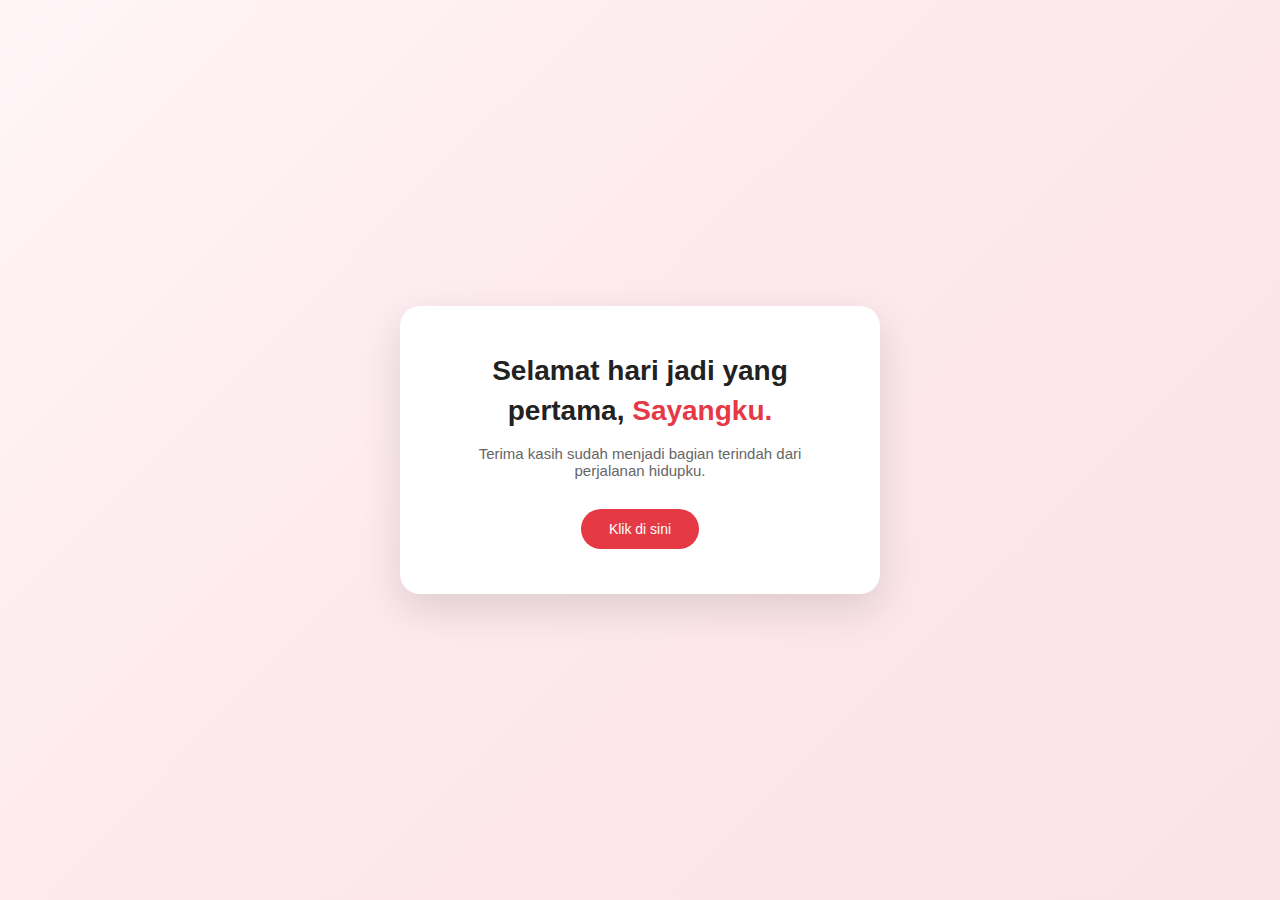
<file: index.html>
<!DOCTYPE html>
<html lang="id">
<head>
    <meta charset="UTF-8">
    <title>Hari Jadi</title>
    <link rel="stylesheet" href="style.css">
</head>
<body>

<div class="card">
    <h1>
        Selamat hari jadi yang pertama,
        <span>Sayangku.</span>
    </h1>

    <p>
        Terima kasih sudah menjadi bagian terindah dari perjalanan hidupku.
    </p>

    <a href="page1.html" class="btn">
        Klik di sini
    </a>
</div>

</body>
</html>
</file>
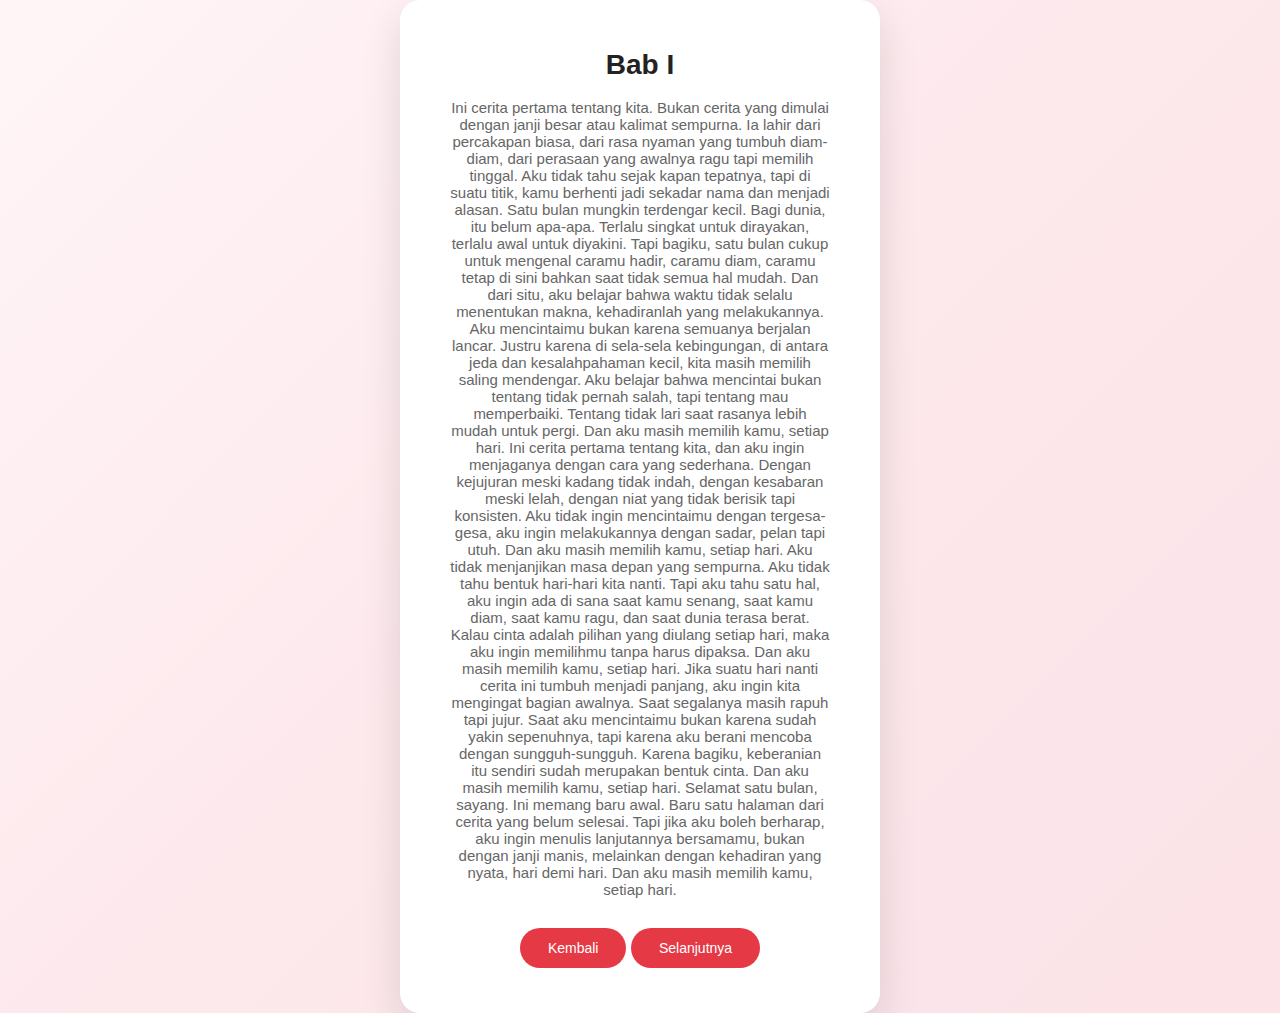
<file: page1.html>
<!DOCTYPE html>
<html lang="id">
<head>
    <meta charset="UTF-8">
    <title>I</title>
    <link rel="stylesheet" href="style.css">
</head>
<body>

<div class="card">
    <h1>Bab I</h1>
    <p>Ini cerita pertama tentang kita.
Bukan cerita yang dimulai dengan janji besar atau kalimat sempurna. Ia lahir dari percakapan biasa, dari rasa nyaman yang tumbuh diam-diam, dari perasaan yang awalnya ragu tapi memilih tinggal. Aku tidak tahu sejak kapan tepatnya, tapi di suatu titik, kamu berhenti jadi sekadar nama dan menjadi alasan.

Satu bulan mungkin terdengar kecil.
Bagi dunia, itu belum apa-apa. Terlalu singkat untuk dirayakan, terlalu awal untuk diyakini. Tapi bagiku, satu bulan cukup untuk mengenal caramu hadir, caramu diam, caramu tetap di sini bahkan saat tidak semua hal mudah. Dan dari situ, aku belajar bahwa waktu tidak selalu menentukan makna, kehadiranlah yang melakukannya.

Aku mencintaimu bukan karena semuanya berjalan lancar.
Justru karena di sela-sela kebingungan, di antara jeda dan kesalahpahaman kecil, kita masih memilih saling mendengar. Aku belajar bahwa mencintai bukan tentang tidak pernah salah, tapi tentang mau memperbaiki. Tentang tidak lari saat rasanya lebih mudah untuk pergi. Dan aku masih memilih kamu, setiap hari.

Ini cerita pertama tentang kita, dan aku ingin menjaganya dengan cara yang sederhana.
Dengan kejujuran meski kadang tidak indah, dengan kesabaran meski lelah, dengan niat yang tidak berisik tapi konsisten. Aku tidak ingin mencintaimu dengan tergesa-gesa, aku ingin melakukannya dengan sadar, pelan tapi utuh. Dan aku masih memilih kamu, setiap hari.

Aku tidak menjanjikan masa depan yang sempurna.
Aku tidak tahu bentuk hari-hari kita nanti. Tapi aku tahu satu hal, aku ingin ada di sana saat kamu senang, saat kamu diam, saat kamu ragu, dan saat dunia terasa berat. Kalau cinta adalah pilihan yang diulang setiap hari, maka aku ingin memilihmu tanpa harus dipaksa. Dan aku masih memilih kamu, setiap hari.

Jika suatu hari nanti cerita ini tumbuh menjadi panjang,
aku ingin kita mengingat bagian awalnya. Saat segalanya masih rapuh tapi jujur. Saat aku mencintaimu bukan karena sudah yakin sepenuhnya, tapi karena aku berani mencoba dengan sungguh-sungguh. Karena bagiku, keberanian itu sendiri sudah merupakan bentuk cinta. Dan aku masih memilih kamu, setiap hari.

Selamat satu bulan, sayang.
Ini memang baru awal. Baru satu halaman dari cerita yang belum selesai. Tapi jika aku boleh berharap, aku ingin menulis lanjutannya bersamamu, bukan dengan janji manis, melainkan dengan kehadiran yang nyata, hari demi hari. Dan aku masih memilih kamu, setiap hari.</p>

        <div class="buttons">
        <a href="index.html" class="btn">Kembali</a>
        <a href="page2.html" class="btn">Selanjutnya</a>
    </div>
</div>

</body>
</html>
</file>
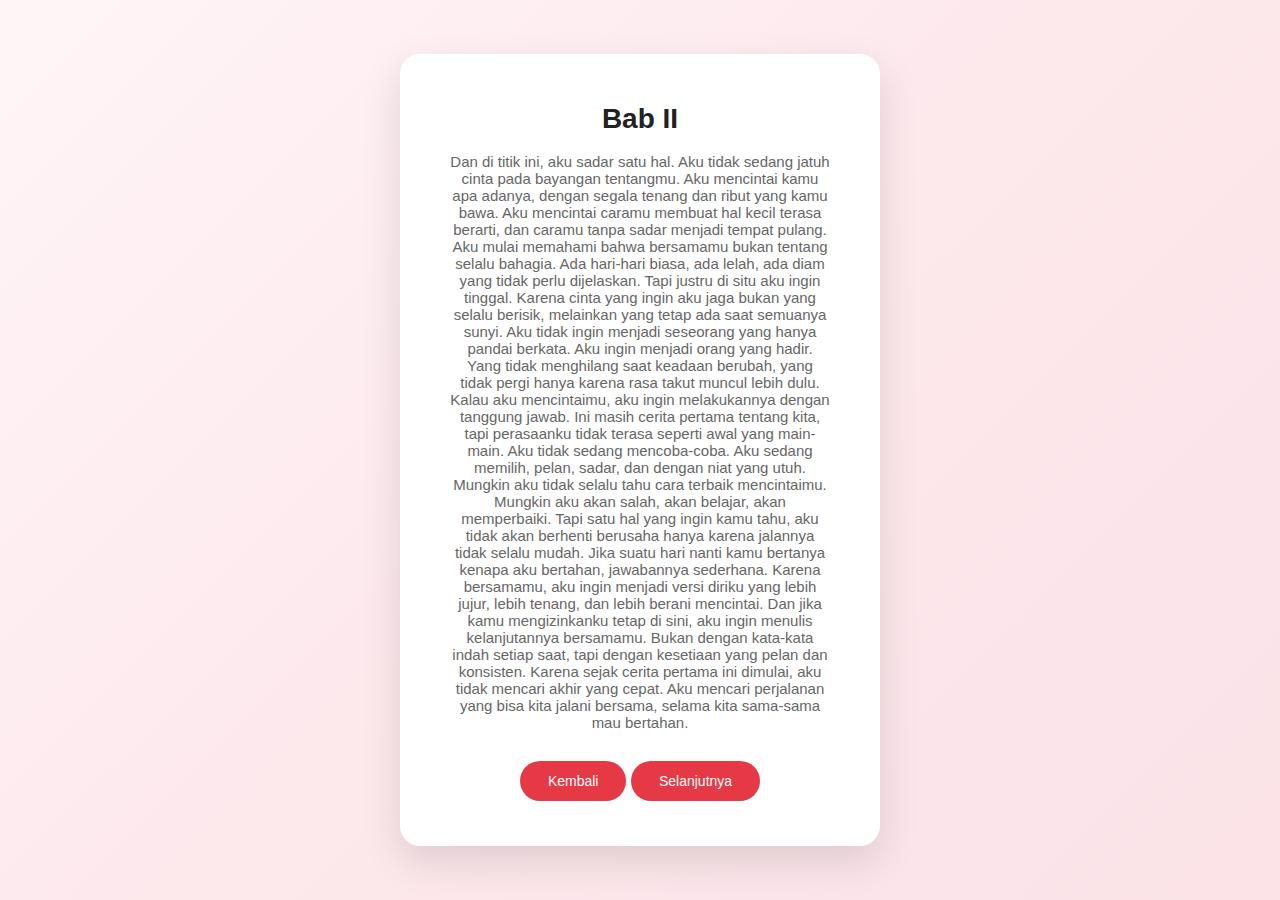
<file: page2.html>
<!DOCTYPE html>
<html lang="id">
<head>
    <meta charset="UTF-8">
    <title>II</title>
    <link rel="stylesheet" href="style.css">
</head>
<body>

<div class="card">
    <h1>Bab II</h1>
    <p>Dan di titik ini, aku sadar satu hal.
Aku tidak sedang jatuh cinta pada bayangan tentangmu. Aku mencintai kamu apa adanya, dengan segala tenang dan ribut yang kamu bawa. Aku mencintai caramu membuat hal kecil terasa berarti, dan caramu tanpa sadar menjadi tempat pulang.

Aku mulai memahami bahwa bersamamu bukan tentang selalu bahagia.
Ada hari-hari biasa, ada lelah, ada diam yang tidak perlu dijelaskan. Tapi justru di situ aku ingin tinggal. Karena cinta yang ingin aku jaga bukan yang selalu berisik, melainkan yang tetap ada saat semuanya sunyi.

Aku tidak ingin menjadi seseorang yang hanya pandai berkata.
Aku ingin menjadi orang yang hadir. Yang tidak menghilang saat keadaan berubah, yang tidak pergi hanya karena rasa takut muncul lebih dulu. Kalau aku mencintaimu, aku ingin melakukannya dengan tanggung jawab.

Ini masih cerita pertama tentang kita,
tapi perasaanku tidak terasa seperti awal yang main-main. Aku tidak sedang mencoba-coba. Aku sedang memilih, pelan, sadar, dan dengan niat yang utuh.

Mungkin aku tidak selalu tahu cara terbaik mencintaimu.
Mungkin aku akan salah, akan belajar, akan memperbaiki. Tapi satu hal yang ingin kamu tahu, aku tidak akan berhenti berusaha hanya karena jalannya tidak selalu mudah.

Jika suatu hari nanti kamu bertanya kenapa aku bertahan,
jawabannya sederhana. Karena bersamamu, aku ingin menjadi versi diriku yang lebih jujur, lebih tenang, dan lebih berani mencintai.

Dan jika kamu mengizinkanku tetap di sini,
aku ingin menulis kelanjutannya bersamamu. Bukan dengan kata-kata indah setiap saat, tapi dengan kesetiaan yang pelan dan konsisten.

Karena sejak cerita pertama ini dimulai,
aku tidak mencari akhir yang cepat. Aku mencari perjalanan yang bisa kita jalani bersama, selama kita sama-sama mau bertahan.</p>

        <div class="buttons">
        <a href="page1.html" class="btn">Kembali</a>
        <a href="page3.html" class="btn">Selanjutnya</a>
    </div>
</div>

</body>
</html>
</file>
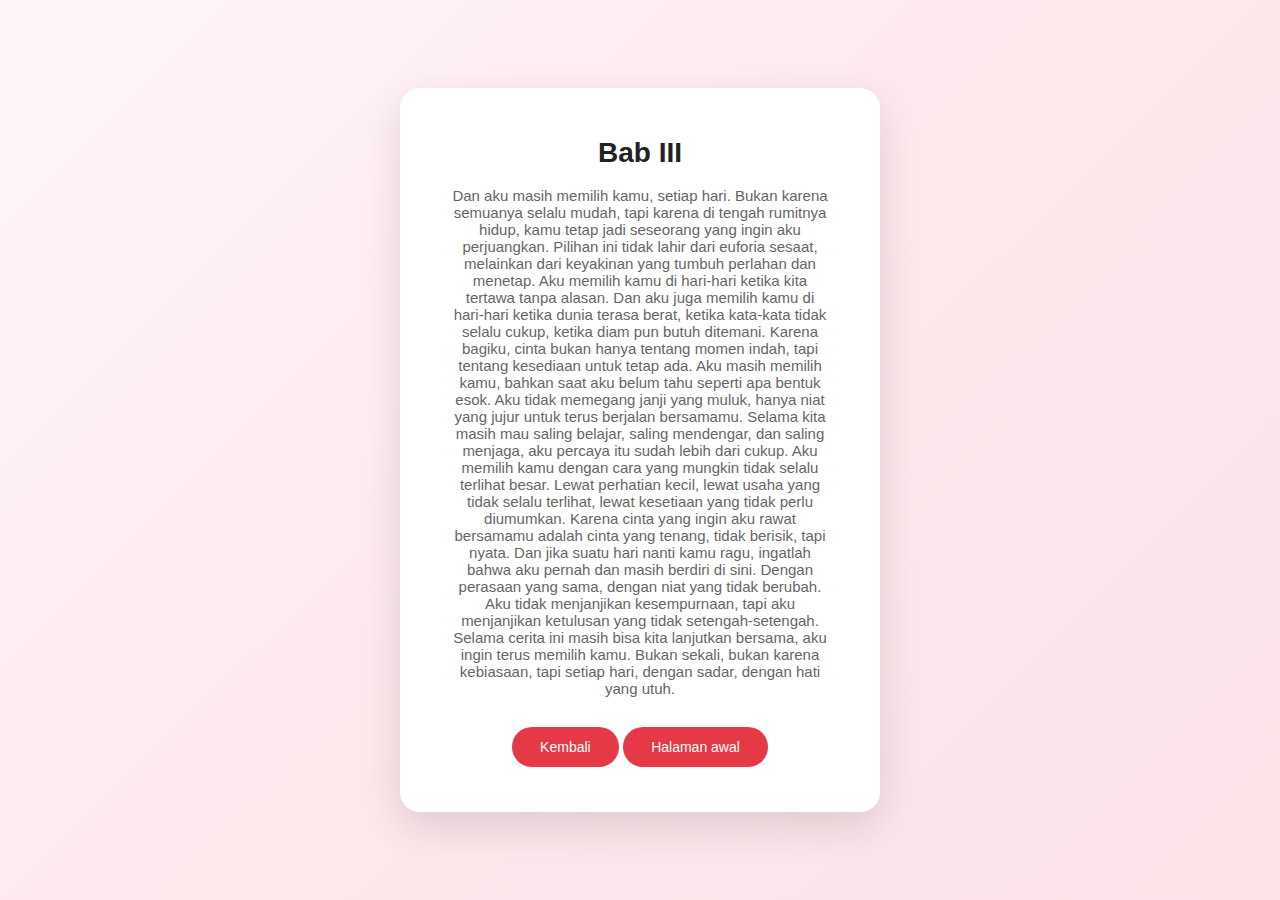
<file: page3.html>
<!DOCTYPE html>
<html lang="id">
<head>
    <meta charset="UTF-8">
    <title>III</title>
    <link rel="stylesheet" href="style.css">
</head>
<body>

<div class="card">
    <h1>Bab III</h1>
    <p>Dan aku masih memilih kamu, setiap hari.
Bukan karena semuanya selalu mudah, tapi karena di tengah rumitnya hidup, kamu tetap jadi seseorang yang ingin aku perjuangkan. Pilihan ini tidak lahir dari euforia sesaat, melainkan dari keyakinan yang tumbuh perlahan dan menetap.

Aku memilih kamu di hari-hari ketika kita tertawa tanpa alasan.
Dan aku juga memilih kamu di hari-hari ketika dunia terasa berat, ketika kata-kata tidak selalu cukup, ketika diam pun butuh ditemani. Karena bagiku, cinta bukan hanya tentang momen indah, tapi tentang kesediaan untuk tetap ada.

Aku masih memilih kamu, bahkan saat aku belum tahu seperti apa bentuk esok.
Aku tidak memegang janji yang muluk, hanya niat yang jujur untuk terus berjalan bersamamu. Selama kita masih mau saling belajar, saling mendengar, dan saling menjaga, aku percaya itu sudah lebih dari cukup.

Aku memilih kamu dengan cara yang mungkin tidak selalu terlihat besar.
Lewat perhatian kecil, lewat usaha yang tidak selalu terlihat, lewat kesetiaan yang tidak perlu diumumkan. Karena cinta yang ingin aku rawat bersamamu adalah cinta yang tenang, tidak berisik, tapi nyata.

Dan jika suatu hari nanti kamu ragu,
ingatlah bahwa aku pernah dan masih berdiri di sini. Dengan perasaan yang sama, dengan niat yang tidak berubah. Aku tidak menjanjikan kesempurnaan, tapi aku menjanjikan ketulusan yang tidak setengah-setengah.

Selama cerita ini masih bisa kita lanjutkan bersama,
aku ingin terus memilih kamu. Bukan sekali, bukan karena kebiasaan, tapi setiap hari, dengan sadar, dengan hati yang utuh.</p>

        <div class="buttons">
        <a href="page2.html" class="btn">Kembali</a>
        <a href="index.html" class="btn">Halaman awal</a>
    </div>
</div>

</body>
</html>
</file>
<file: style.css>
* {
    margin: 0;
    padding: 0;
    box-sizing: border-box;
    font-family: 'Segoe UI', sans-serif;
}

body {
    min-height: 100vh;
    background: linear-gradient(
        135deg,
        #fff5f7,
        #fde8ec,
        #fbe3e8
    );
    display: flex;
    justify-content: center;
    align-items: center;
}


/* Card */
.card {
    background: #ffffff;
    padding: 45px 50px;
    border-radius: 20px;
    text-align: center;
    width: 480px;
    box-shadow: 0 15px 40px rgba(0, 0, 0, 0.12);
}

/* Judul */
.card h1 {
    font-size: 28px;
    color: #222;
    margin-bottom: 15px;
    line-height: 1.4;
}

.card h1 span {
    color: #e63946;
}

/* Paragraf */
.card p {
    font-size: 15px;
    color: #666;
    margin-bottom: 30px;
}

/* Button */
.btn {
    display: inline-block;
    padding: 12px 28px;
    background: #e63946;
    color: #fff;
    text-decoration: none;
    border-radius: 30px;
    font-size: 14px;
    transition: 0.3s ease;
}

.btn:hover {
    background: #d62839;
    transform: scale(1.05);
}
</file>
